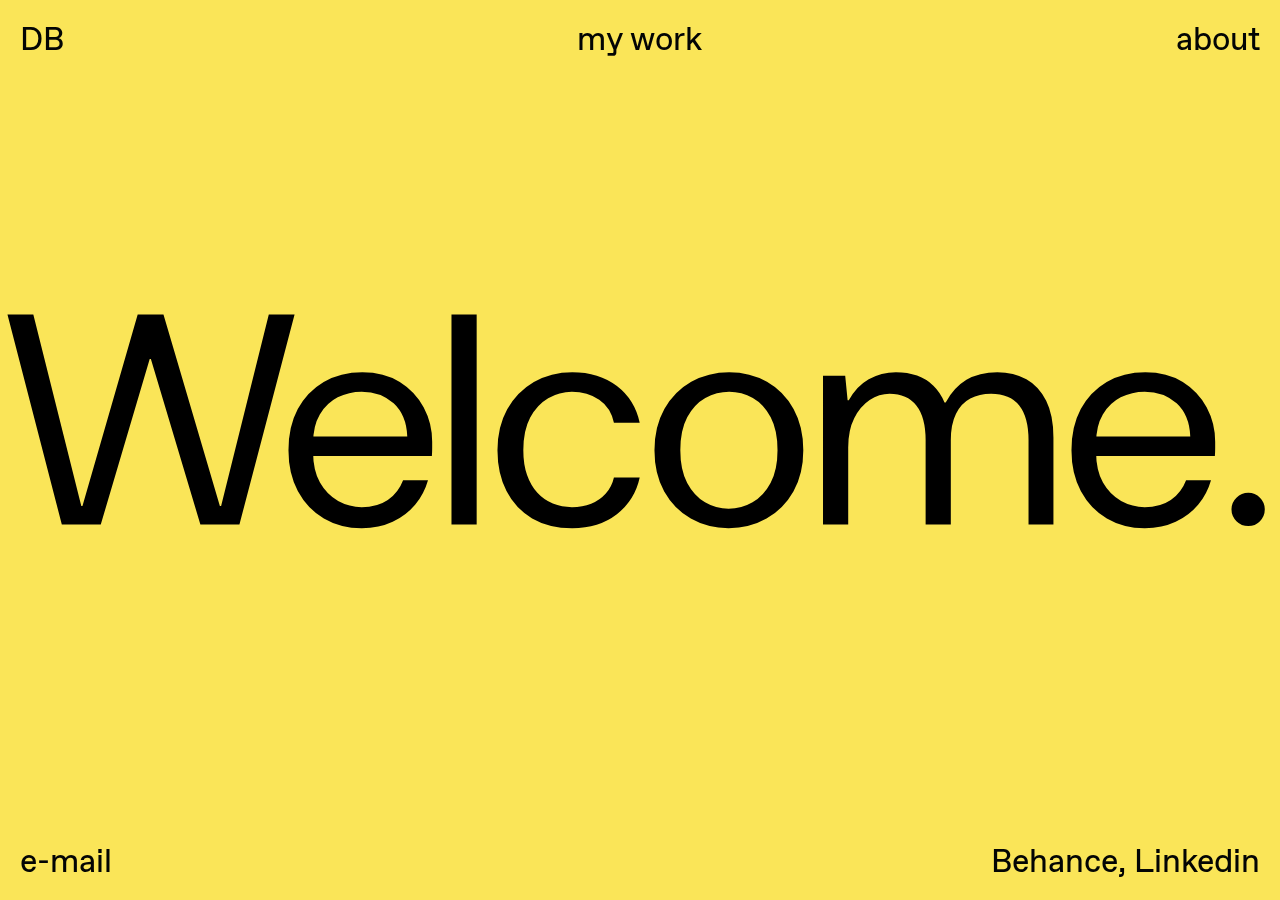
<file: www.lucaporracchia.com/index.html>
<!doctype html>
<html lang="en">


<head>
    <meta charset="utf-8">
    <meta name="viewport" content= "width=device-width, initial-scale=1">

    <title>Damjan Brkic – visual designer</title>

    <meta http-equiv="X-UA-Compatible" content="ie=edge">
    <meta name="description" content="Hey! I'm Luca, but everyone calls me Porro*. I'm a junior visual designer based in Turin."/>
		<meta name="keywords" content="visual designer, motion designer, graphic designer, Turin, branding, graphic days, peanut butter, county of milan, Luca Porracchia, Porro"/>
		<meta name="author" content="Luca Porracchia"/>

    <link rel="stylesheet" href="css/stylehome.css">
    <link rel="icon" href="img/favicon.png" type="img/png"/>

    <script src="../ajax.googleapis.com/ajax/libs/webfont/1.6.26/webfont.js"></script>
    <link href="https://fonts.googleapis.com/css?family=DM+Sans&amp;display=swap" rel="stylesheet">

  </head>

  <body>

      <div class="navbar1">
        <div class="logo">
          <h1><a href="index.html" class="btn">DB</a></h1>
        </div>
        <div class="works">
          <h1><a href="works.html" class="btn">my work</a></h1>
        </div>
        <div class="about">
          <h1><a href="about.html" class="btn">about</a></h1>
        </div>
      </div>
      <div class="content">
        <div class="content__text"><span class="content__text-inner">Welcome.</span></div>
      </div>
      <div id="intro">
        <video autoplay muted loop playsinline id="myVideo">
          <source src="img/introM5.mp4" type="video/mp4">
        </video>
      </div>
      <div class="feet">
        <div class="footer1">
          <h1><a href="https://mail.google.com/mail/u/0/?view=cm&amp;fs=1&amp;tf=1&amp;source=mailto&amp;to=porracchia.luca@gmail.com" target="_blank" rel="noopener noreferrer" class="btn">e-mail</a></h1>
        </div>
        <div class="footer2">
          <h1><a href="https://www.instagram.com/likeaporro/?hl=it" target="_blank" rel="noopener noreferrer" class="btn">Behance</a>,
            <a href="https://www.behance.net/likeaporro" target="_blank" rel="noopener noreferrer" class="btn"></a>
            <a href="https://www.linkedin.com/in/luca-porracchia-86668914a/" target="_blank" rel="noopener noreferrer" class="btn">Linkedin</a></h1>
          </div>
      </div>

        <script src="js/blotter.min.js"></script>
        <script src="js/materials/liquidDistortMaterial.js"></script>
        <script src="js/imagesloaded.pkgd.min.js"></script>
        <script src="js/demo2.js"></script>

  </body>

</html>
</file>
<file: www.lucaporracchia.com/css/stylehome.css>
@font-face {
font-family: 'favoritregular';
src:  url('../font/favoritregular.woff') format('woff');
      font-weight: normal;
      font-style: normal;
    }

* {
  cursor: url("../img/cursor1.png"), auto;

  box-sizing: border-box;
  margin: 0;
  padding: 0;
}

html,
body {
  height: 100%;
  width: 100%;
}

body {
	overflow: hidden;
}

.content {
	display: flex;
	flex-direction: column;
	width: 100vw;
	height: calc(100vh - 13rem);
	position: relative;
	justify-content: flex-start;
	align-items: center;
	background-color: #FAE558;
	
}

.content__text {
	position: absolute;
  color: #2E2E36;
}

.js .content__text-inner {
	opacity: 0;
	
}

.content {
	height: 100vh;
	justify-content: center;
}


a:link {
  text-decoration: none;
  color:#030504;
  cursor: url("../img/cursor2.png"), auto;
}

a:visited {
  text-decoration: none;
  color:#030504;
}

#intro {
  height: 100%;
  overflow: hidden;
  display: grid;
  justify-self: center;
  align-self: center;
}

#intro img {
  display: grid;
  justify-self: center;
  align-self: center;
  width: 100vw;
  height: 100%;
}

#myVideo {
  display: grid;
  justify-self: center;
  align-self: center;
  width: 100vw;
  height: 100%;
}

body, h1, h2, a {
  font-family: favoritregular;
  font-size: 3.6vh;
  line-height: 4.2vh;
  font-weight:normal;
}

.navbar1 {
  font-family: favoritregular;
  padding-left: 20px;
  padding-right: 20px;
  padding-top: 20px;
  position: fixed;
  top: 0;
  z-index: 2;
  width: 100%;
  display: grid;
  grid-template-columns: 1fr 1fr 1fr;
  grid-template-areas:
    "logo works about"
}

.feet {
  cursor: url("../img/cursor1.png"), auto;

  grid-area: feet;
  font-family: favoritregular;
  padding-left: 20px;
  padding-right: 20px;
  padding-bottom: 20px;
  position: fixed;
  bottom: 0;
  z-index: 2;
  width: 100%;
  display: grid;
  grid-template-columns: 1fr 1fr;
  grid-template-rows: auto;
  grid-template-areas:
  "foot1 foot2";
}

.footer1 {
  cursor: url("../img/cursor2.png"), auto;

  grid-area: foot1;
  display: grid;
  justify-content: start;
  align-content: center;
}

.footer2 {
  cursor: url("../img/cursor2.png"), auto;

  grid-area: foot2;
  display: grid;
  justify-content: end;
  align-content: center;
}

.logo {
  grid-area: logo;
  display: grid;
  justify-content: start;
  align-content: center;
}

.works {
  grid-area: works;
  display: grid;
  justify-content: center;
  align-content: center;
}

.about {
  grid-area: about;
  display: grid;
  justify-content: end;
  align-content: center;
}

.btn {
  background-size: 200% auto;
  background-image: linear-gradient(to right, rgba(255, 255, 255, 0) 50%, #030504 50%);
  transition: background-position 0.3s ease-out;
}

.btn:hover {
  background-position: -100% 0;
}

@media screen and (max-width: 1024px) {
  .content { display: none;; }
}

@media (max-width: 1024px) {

  h1, h2, a {
    font-size: 3vh;
    line-height: 3.6vh;
  }

}

@media screen and (min-width: 0px) and (max-width: 1024px) {
  #intro { display: block; }  /* show it on small screens */
}

@media screen and (min-width: 1025px) {
  #intro { display: none; }   /* hide it elsewhere */
}
</file>
